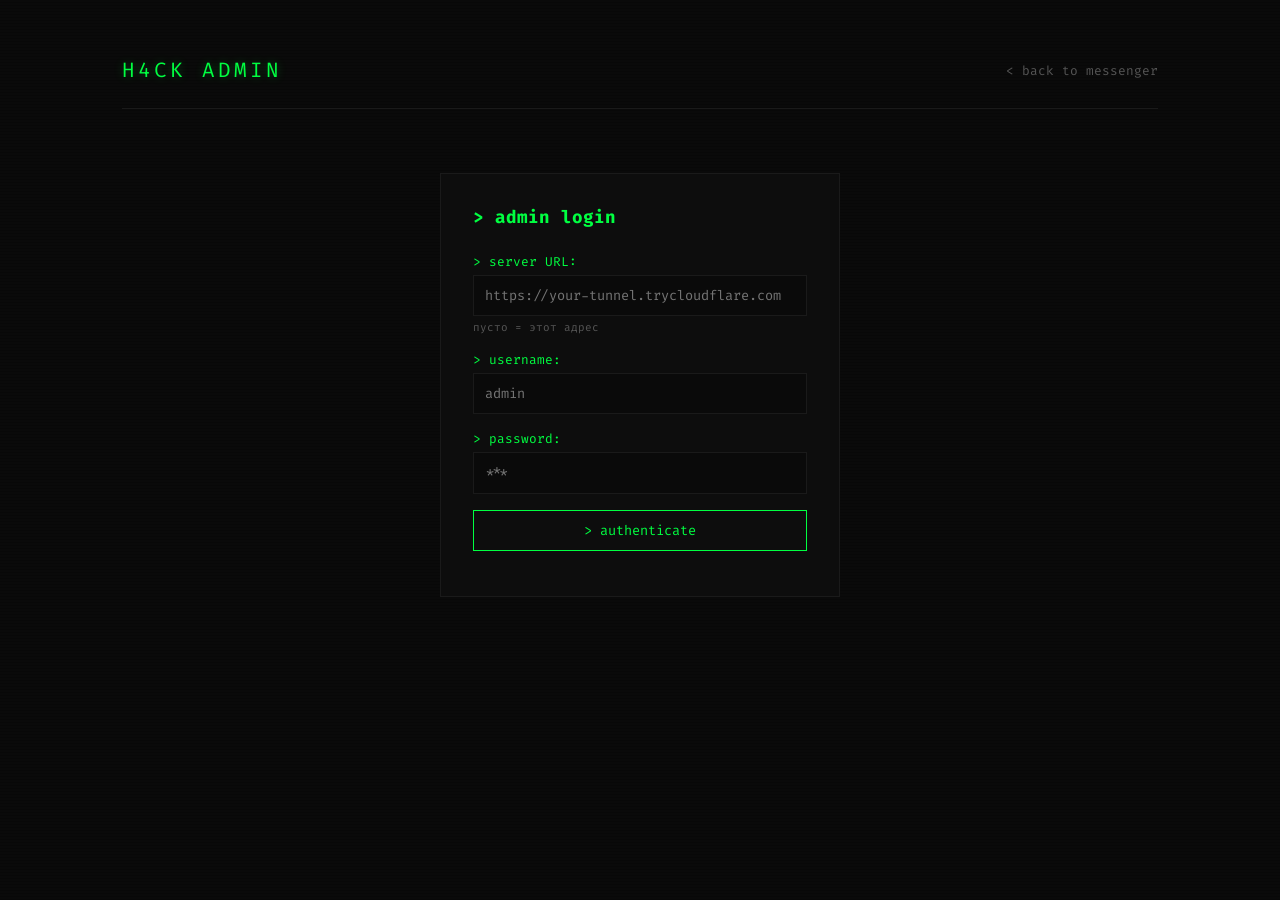
<file: client/admin.html>
<!DOCTYPE html>
<html lang="ru">
<head>
    <meta charset="UTF-8">
    <meta name="viewport" content="width=device-width, initial-scale=1.0">
    <title>Admin Panel | Frendo</title>
    <link href="https://fonts.googleapis.com/css2?family=Fira+Code:wght@300;400;500;700&display=swap" rel="stylesheet">
    <style>
        :root { --green: #00ff41; --cyan: #00ffff; --red: #ff0040; --yellow: #ffff00; --bg: #0a0a0a; --card: #0d0d0d; --border: #1a1a1a; --text: #c0c0c0; --dim: #555; --font: 'Fira Code', monospace; }
        * { margin: 0; padding: 0; box-sizing: border-box; }
        body { background: var(--bg); color: var(--text); font-family: var(--font); min-height: 100vh; }
        .scanlines { position: fixed; top: 0; left: 0; width: 100%; height: 100%; z-index: 1; pointer-events: none; background: repeating-linear-gradient(0deg, rgba(0,0,0,0.15) 0px, rgba(0,0,0,0.15) 1px, transparent 1px, transparent 3px); }
        .container { max-width: 1100px; margin: 0 auto; padding: 2rem; position: relative; z-index: 2; }
        .header { display: flex; justify-content: space-between; align-items: center; padding: 1.5rem 0; border-bottom: 1px solid var(--border); margin-bottom: 2rem; }
        .logo { font-size: 1.3rem; color: var(--green); letter-spacing: 4px; text-shadow: 0 0 10px rgba(0,255,65,0.3); }
        .back { color: var(--dim); text-decoration: none; font-size: 0.8rem; transition: color 0.3s; }
        .back:hover { color: var(--green); }
        h1 { color: var(--green); font-size: 1.5rem; margin-bottom: 0.5rem; text-shadow: 0 0 10px rgba(0,255,65,0.3); }
        .subtitle { color: var(--dim); font-size: 0.8rem; margin-bottom: 2rem; }

        .login-box {
            max-width: 400px;
            margin: 4rem auto;
            background: var(--card);
            border: 1px solid var(--border);
            padding: 2rem;
        }
        .login-box h2 { color: var(--green); margin-bottom: 1.5rem; font-size: 1.1rem; }
        .form-group { margin-bottom: 1rem; }
        .form-group label { display: block; color: var(--green); font-size: 0.8rem; margin-bottom: 0.3rem; }
        .form-group input, .form-group select {
            width: 100%; background: var(--bg); border: 1px solid var(--border);
            color: var(--text); font-family: var(--font); font-size: 0.85rem;
            padding: 0.7rem; outline: none; transition: border-color 0.3s;
        }
        .form-group input:focus, .form-group select:focus { border-color: var(--green); }
        .btn {
            background: transparent; border: 1px solid var(--green); color: var(--green);
            font-family: var(--font); font-size: 0.85rem; padding: 0.7rem 1.5rem;
            cursor: pointer; transition: all 0.3s; width: 100%;
        }
        .btn:hover { background: rgba(0,255,65,0.1); }
        .btn.danger { border-color: var(--red); color: var(--red); }
        .btn.danger:hover { background: rgba(255,0,64,0.1); }

        /* STATS */
        .stats-grid {
            display: grid;
            grid-template-columns: repeat(4, 1fr);
            gap: 1rem;
            margin-bottom: 2rem;
        }
        .stat-card {
            background: var(--card);
            border: 1px solid var(--border);
            padding: 1.2rem;
            text-align: center;
        }
        .stat-card .num { font-size: 1.8rem; color: var(--green); font-weight: 700; }
        .stat-card .label { font-size: 0.7rem; color: var(--dim); margin-top: 0.3rem; }

        /* TABS */
        .tabs { display: flex; gap: 0; margin-bottom: 1.5rem; border-bottom: 1px solid var(--border); }
        .tab {
            padding: 0.8rem 1.5rem; background: transparent; border: none;
            color: var(--dim); font-family: var(--font); font-size: 0.85rem;
            cursor: pointer; transition: all 0.3s; border-bottom: 2px solid transparent;
        }
        .tab.active { color: var(--green); border-bottom-color: var(--green); }
        .tab:hover { color: var(--text); }
        .panel { display: none; }
        .panel.active { display: block; }

        /* TABLE */
        table { width: 100%; border-collapse: collapse; }
        th, td {
            padding: 0.7rem 1rem; text-align: left; font-size: 0.8rem;
            border-bottom: 1px solid var(--border);
        }
        th { color: var(--green); font-weight: 500; }
        td { color: var(--text); }
        tr:hover td { background: rgba(0,255,65,0.03); }
        .badge {
            display: inline-block; padding: 2px 8px; font-size: 0.65rem;
            border: 1px solid var(--border); color: var(--dim);
        }
        .badge.online { border-color: var(--green); color: var(--green); }

        .refresh-btn {
            background: transparent; border: 1px solid var(--border); color: var(--dim);
            font-family: var(--font); font-size: 0.75rem; padding: 5px 12px;
            cursor: pointer; transition: all 0.3s; margin-bottom: 1rem;
        }
        .refresh-btn:hover { border-color: var(--green); color: var(--green); }

        .hidden { display: none; }

        @media (max-width: 700px) {
            .stats-grid { grid-template-columns: repeat(2, 1fr); }
        }
    </style>
</head>
<body>
    <div class="scanlines"></div>
    <div class="container">
        <header class="header">
            <span class="logo">H4CK ADMIN</span>
            <a href="index.html" class="back">&lt; back to messenger</a>
        </header>

        <!-- LOGIN -->
        <div id="login-screen">
            <div class="login-box">
                <h2>&gt; admin login</h2>
                <div class="form-group">
                    <label>&gt; server URL:</label>
                    <input type="url" id="login-server" placeholder="https://your-tunnel.trycloudflare.com">
                    <p style="color:var(--dim);font-size:11px;margin-top:4px">пусто = этот адрес</p>
                </div>
                <div class="form-group">
                    <label>&gt; username:</label>
                    <input type="text" id="login-user" placeholder="admin">
                </div>
                <div class="form-group">
                    <label>&gt; password:</label>
                    <input type="password" id="login-pass" placeholder="***">
                </div>
                <button class="btn" onclick="doLogin()">&gt; authenticate</button>
                <p id="login-error" style="color:var(--red);font-size:0.75rem;margin-top:0.8rem;"></p>
            </div>
        </div>

        <!-- DASHBOARD -->
        <div id="dashboard" class="hidden">
            <h1>~/admin/dashboard</h1>
            <p class="subtitle">// управление Frendo</p>

            <div class="stats-grid">
                <div class="stat-card">
                    <div class="num" id="stat-users">-</div>
                    <div class="label">ПОЛЬЗОВАТЕЛЕЙ</div>
                </div>
                <div class="stat-card">
                    <div class="num" id="stat-chats">-</div>
                    <div class="label">ЧАТОВ</div>
                </div>
                <div class="stat-card">
                    <div class="num" id="stat-messages">-</div>
                    <div class="label">СООБЩЕНИЙ</div>
                </div>
                <div class="stat-card">
                    <div class="num" id="stat-online">-</div>
                    <div class="label">ОНЛАЙН</div>
                </div>
            </div>

            <div class="tabs">
                <button class="tab active" data-tab="users">Пользователи</button>
                <button class="tab" data-tab="chats">Чаты</button>
                <button class="tab" data-tab="logs">Логи</button>
            </div>

            <div class="panel active" id="panel-users">
                <button class="refresh-btn" onclick="loadUsers()">&gt; refresh</button>
                <table>
                    <thead>
                        <tr><th>ID</th><th>Username</th><th>Name</th><th>Bio</th><th>Статус</th><th>Создан</th><th>Действия</th></tr>
                    </thead>
                    <tbody id="users-table"></tbody>
                </table>
            </div>

            <div class="panel" id="panel-chats">
                <button class="refresh-btn" onclick="loadChats()">&gt; refresh</button>
                <table>
                    <thead>
                        <tr><th>ID</th><th>Название</th><th>Тип</th><th>Участники</th><th>Скрыт</th><th>Создан</th><th>Действия</th></tr>
                    </thead>
                    <tbody id="chats-table"></tbody>
                </table>
            </div>

            <div class="panel" id="panel-logs">
                <button class="refresh-btn" onclick="loadLogs()">&gt; refresh</button>
                <div id="logs-output" style="background:var(--card);border:1px solid var(--border);padding:1rem;max-height:400px;overflow-y:auto;font-size:0.75rem;"></div>
            </div>
        </div>
    </div>

    <script>
        let serverUrl = localStorage.getItem('server_url') || '';
        let API = serverUrl ? serverUrl.replace(/\/+$/, '') : window.location.origin.replace(/\/+$/, '');
        let token = localStorage.getItem('admin_token');

        document.getElementById('login-server').value = serverUrl;

        // Tabs
        document.querySelectorAll('.tab').forEach(tab => {
            tab.addEventListener('click', () => {
                document.querySelectorAll('.tab').forEach(t => t.classList.remove('active'));
                document.querySelectorAll('.panel').forEach(p => p.classList.remove('active'));
                tab.classList.add('active');
                document.getElementById('panel-' + tab.dataset.tab).classList.add('active');
            });
        });

        async function doLogin() {
            const srv = document.getElementById('login-server').value.trim().replace(/\/+$/, '');
            serverUrl = srv;
            API = serverUrl || window.location.origin.replace(/\/+$/, '');
            srv ? localStorage.setItem('server_url', srv) : localStorage.removeItem('server_url');
            const user = document.getElementById('login-user').value;
            const pass = document.getElementById('login-pass').value;
            const err = document.getElementById('login-error');
            try {
                const r = await fetch(API + '/api/admin/login', {
                    method: 'POST',
                    headers: {'Content-Type': 'application/json'},
                    body: JSON.stringify({username: user, password: pass})
                });
                if (!r.ok) { err.textContent = '> access denied'; return; }
                const data = await r.json();
                token = data.token || data.access_token;
                localStorage.setItem('admin_token', token);
                showDashboard();
            } catch(e) {
                err.textContent = '> connection failed';
            }
        }

        function showDashboard() {
            document.getElementById('login-screen').classList.add('hidden');
            document.getElementById('dashboard').classList.remove('hidden');
            loadStats();
            loadUsers();
        }

        async function apiFetch(path, opts={}) {
            const r = await fetch(API + path, {
                ...opts,
                headers: {
                    'Authorization': 'Bearer ' + token,
                    'Content-Type': 'application/json',
                    ...(opts.headers||{})
                }
            });
            if (r.status === 401 || r.status === 403) {
                localStorage.removeItem('admin_token');
                location.reload();
            }
            return r;
        }

        async function loadStats() {
            try {
                const r = await apiFetch('/api/admin/stats');
                if (r.ok) {
                    const d = await r.json();
                    document.getElementById('stat-users').textContent = d.users || 0;
                    document.getElementById('stat-chats').textContent = d.chats || 0;
                    document.getElementById('stat-messages').textContent = d.messages || 0;
                    document.getElementById('stat-online').textContent = d.online || 0;
                }
            } catch(e) {}
        }

        function esc(v) {
            return String(v ?? '').replace(/[&<>"']/g, c => (
                {'&':'&amp;','<':'&lt;','>':'&gt;','"':'&quot;',"'":'&#39;'}[c]
            ));
        }

        async function loadUsers() {
            try {
                const r = await apiFetch('/api/admin/users');
                if (!r.ok) return;
                const users = await r.json();
                const tbody = document.getElementById('users-table');
                tbody.innerHTML = users.map(u => `<tr>
                    <td>${esc(u.id)}</td>
                    <td>${esc(u.username)}${u.is_admin ? ' <span class="badge" style="border-color:var(--green);color:var(--green)">admin</span>' : ''}</td>
                    <td>${esc(u.display_name || '-')}</td>
                    <td>${esc(u.bio || '-')}</td>
                    <td>${u.is_banned ? '<span class="badge" style="border-color:var(--red);color:var(--red)">BANNED</span>' : u.is_shadow_banned ? '<span class="badge" style="border-color:var(--yellow);color:var(--yellow)">shadow</span>' : '<span class="badge">user</span>'}</td>
                    <td>${u.created_at ? new Date(u.created_at).toLocaleDateString('ru-RU') : '-'}</td>
                    <td>
                        ${u.is_admin ? '' : u.is_banned
                            ? `<button class="refresh-btn" style="display:inline" onclick="adminUnban(${u.id})">unban</button>`
                            : `<button class="refresh-btn" style="display:inline" onclick="adminBan(${u.id})">ban</button>`}
                        <button class="refresh-btn" style="display:inline;border-color:var(--red);color:var(--red)" onclick="adminDeleteUser(${u.id})">del</button>
                    </td>
                </tr>`).join('');
            } catch(e) {}
        }

        async function adminBan(id) {
            if (!confirm("Забанить пользователя?")) return;
            try { const r = await apiFetch('/api/admin/users/' + id + '/ban', {method:'POST', body: JSON.stringify({reason:'admin'})}); location.reload(); } catch {}
        }
        async function adminUnban(id) {
            try { const r = await apiFetch('/api/admin/users/' + id + '/unban', {method:'POST', body: JSON.stringify({})}); loadUsers(); } catch {}
        }
        async function adminDeleteUser(id) {
            if (!confirm("Удалить пользователя? Это удалит все его данные.")) return;
            try { const r = await apiFetch('/api/admin/users/' + id, {method:'DELETE'}); loadUsers(); loadStats(); } catch {}
        }

        async function loadChats() {
            try {
                const r = await apiFetch('/api/admin/chats');
                if (!r.ok) return;
                const chats = await r.json();
                const tbody = document.getElementById('chats-table');
                tbody.innerHTML = chats.map(c => `<tr>
                    <td>${esc(c.id)}</td>
                    <td>${esc(c.name || 'direct')}</td>
                    <td><span class="badge">${c.is_group ? 'group' : 'private'}</span></td>
                    <td>${esc(c.member_count || '?')}</td>
                    <td>${c.is_hidden ? '<span style="color:var(--yellow)">yes</span>' : '-'}</td>
                    <td>${c.created_at ? new Date(c.created_at).toLocaleDateString('ru-RU') : '-'}</td>
                    <td><button class="refresh-btn" style="display:inline;border-color:var(--red);color:var(--red)" onclick="adminDeleteChat(${c.id})">del</button></td>
                </tr>`).join('');
            } catch(e) {}
        }
        async function adminDeleteChat(id) {
            if (!confirm("Удалить чат со всеми сообщениями?")) return;
            try { const r = await apiFetch('/api/admin/chats/' + id, {method:'DELETE'}); loadChats(); loadStats(); } catch {}
        }

        async function loadLogs() {
            try {
                const r = await apiFetch('/api/admin/logs?limit=50');
                if (!r.ok) return;
                const logs = await r.json();
                const out = document.getElementById('logs-output');
                out.innerHTML = logs.map(l =>
                    `<div style="margin-bottom:0.3rem;"><span style="color:var(--dim)">${esc(l.time || '')}</span> <span style="color:var(--green)">${esc(l.action || '')}</span> <span>${esc(l.detail || '')}</span></div>`
                ).join('');
            } catch(e) {}
        }

        // Auto-login if token exists
        if (token) showDashboard();

        // Enter key on login
        document.getElementById('login-pass').addEventListener('keydown', e => {
            if (e.key === 'Enter') doLogin();
        });
    </script>
</body>
</html>
</file>
